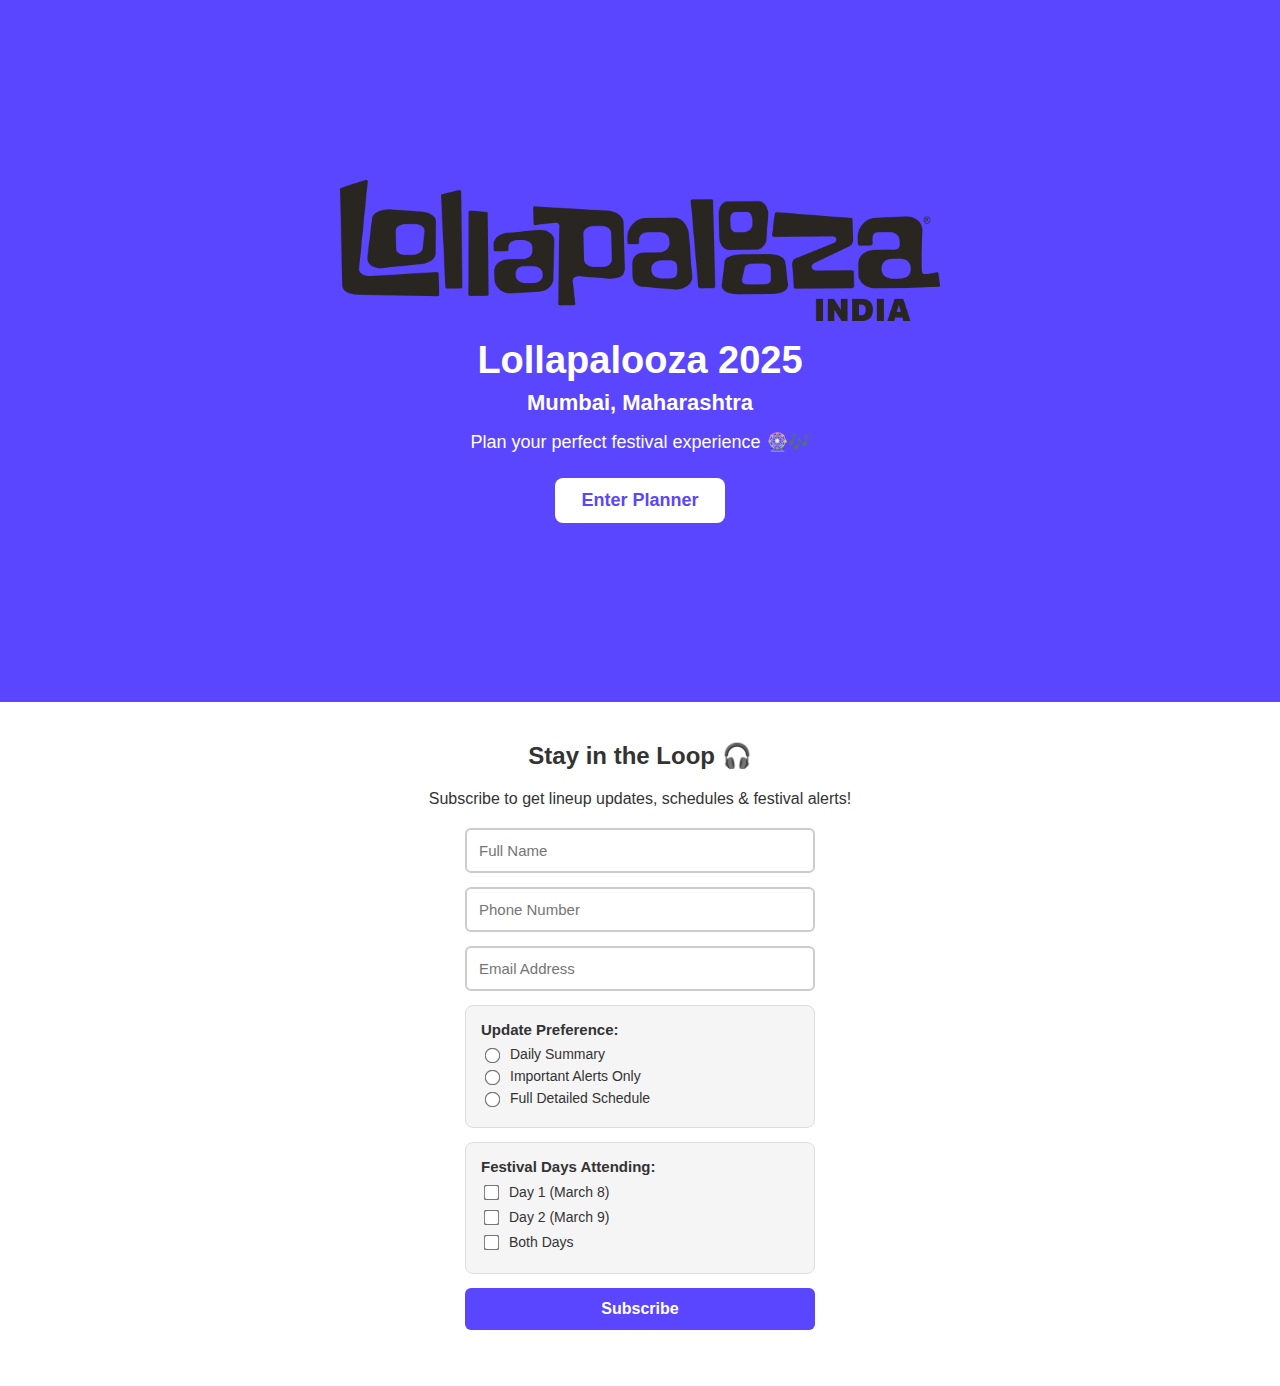
<file: index.html>
<html>
<head>
    <meta charset="UTF-8">
    <meta name="viewport" content="width=device-width, initial-scale=1.0">
    <title>Lollapalooza Planner - Landing</title>
    <link rel="stylesheet" href="styles/landing.css">
</head>
<body>

    
    <section class="hero">
        <img src="assets/logo1.png" class="logo" alt="Festival Logo">

        <h1>Lollapalooza 2025</h1>
        <h2>Mumbai, Maharashtra</h2>
        <p class="tagline">Plan your perfect festival experience 🎡🎶</p>

        <a href="planner.html" class="btn-enter">Enter Planner</a>
    </section>

   
<section class="subscribe-section">
    <h2>Stay in the Loop 🎧</h2>
    <p>Subscribe to get lineup updates, schedules & festival alerts!</p>

    <form class="subscribe-form">
        
        
        <input type="text" placeholder="Full Name" required>
        <input type="tel" placeholder="Phone Number" required>
        <input type="email" placeholder="Email Address" required>

        
        <div class="form-group">
            <label class="group-title">Update Preference:</label>

            <label class="radio-option">
                <input type="radio" name="updateType" value="daily" required>
                Daily Summary
            </label>

            <label class="radio-option">
                <input type="radio" name="updateType" value="alerts">
                Important Alerts Only
            </label>

            <label class="radio-option">
                <input type="radio" name="updateType" value="full">
                Full Detailed Schedule
            </label>
        </div>

        
        <div class="form-group">
            <label class="group-title">Festival Days Attending:</label>

            <label class="check-option">
                <input type="checkbox" name="day1">
                Day 1 (March 8)
            </label>

            <label class="check-option">
                <input type="checkbox" name="day2">
                Day 2 (March 9)
            </label>

            <label class="check-option">
                <input type="checkbox" name="both">
                Both Days
            </label>
        </div>

        <button type="submit">Subscribe</button>
    </form>
</section>


</body>
</html>
</file>
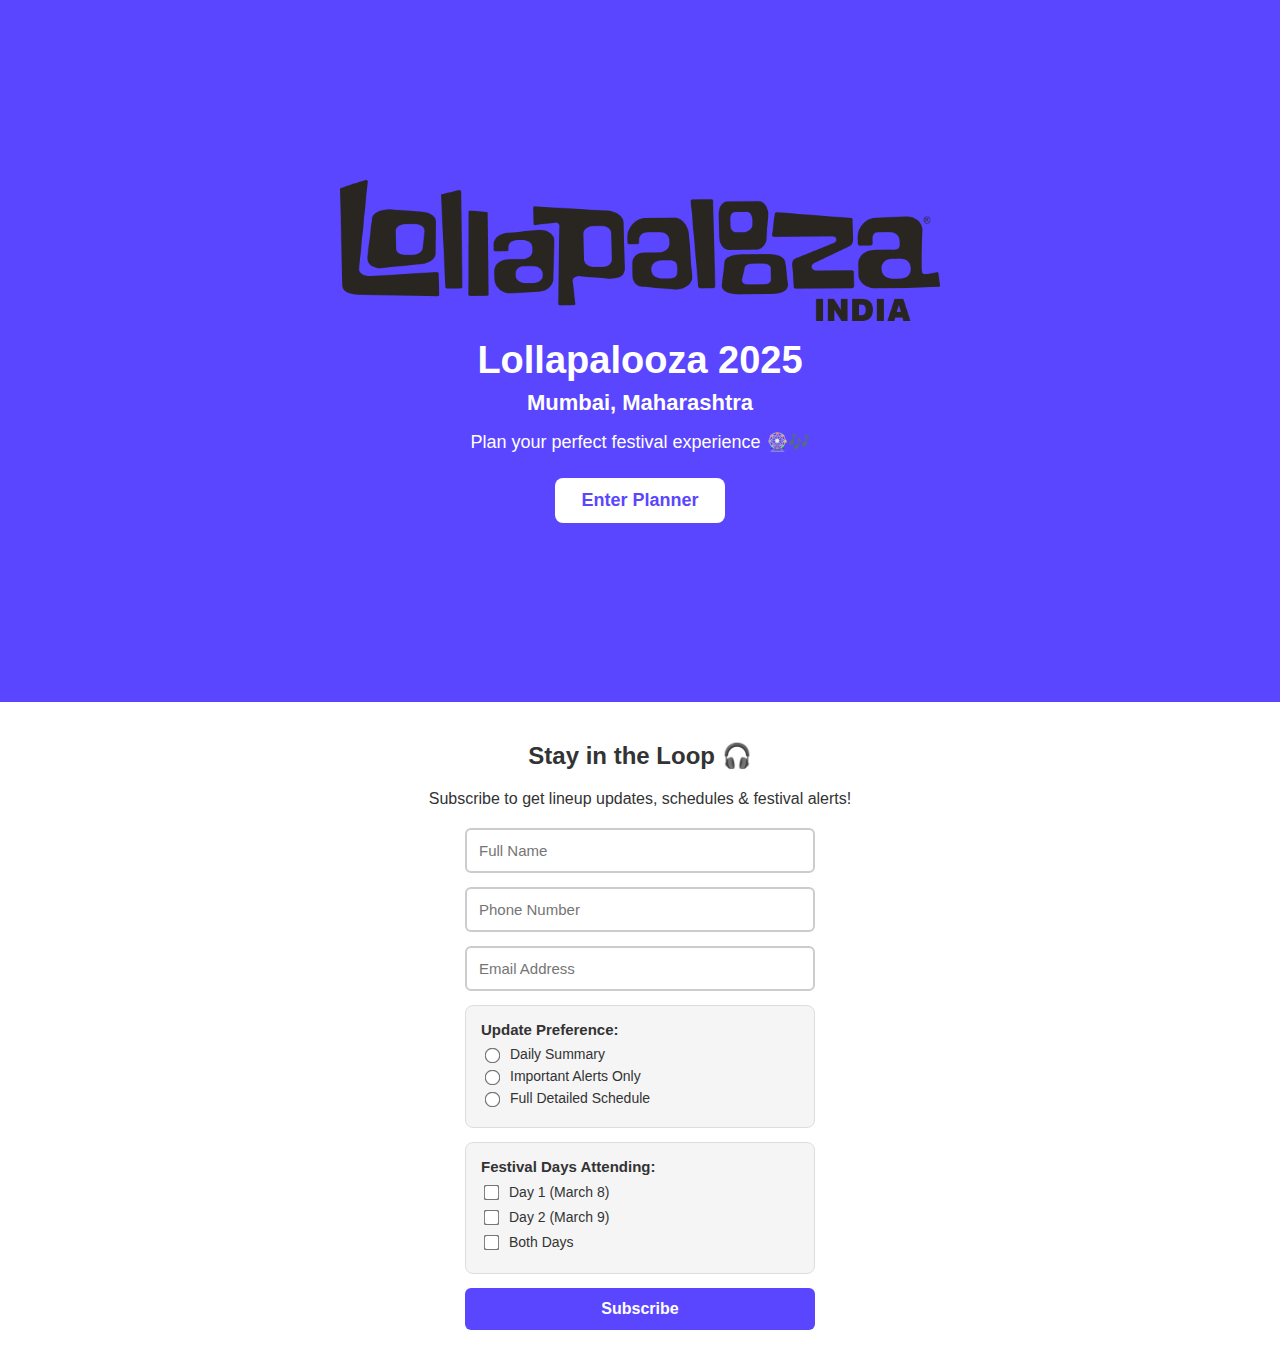
<file: landing.html>
<!DOCTYPE html>
<html lang="en">
<head>
    <meta charset="UTF-8">
    <meta name="viewport" content="width=device-width, initial-scale=1.0">
    <title>Lollapalooza Planner - Landing</title>
    <link rel="stylesheet" href="styles/landing.css">
</head>
<body>

    
    <section class="hero">
        <img src="assets/logo1.png" class="logo" alt="Festival Logo">

        <h1>Lollapalooza 2025</h1>
        <h2>Mumbai, Maharashtra</h2>
        <p class="tagline">Plan your perfect festival experience 🎡🎶</p>

        <a href="planner.html" class="btn-enter">Enter Planner</a>
    </section>

   
<section class="subscribe-section">
    <h2>Stay in the Loop 🎧</h2>
    <p>Subscribe to get lineup updates, schedules & festival alerts!</p>

    <form class="subscribe-form">
        
        
        <input type="text" placeholder="Full Name" required>
        <input type="tel" placeholder="Phone Number" required>
        <input type="email" placeholder="Email Address" required>

        
        <div class="form-group">
            <label class="group-title">Update Preference:</label>

            <label class="radio-option">
                <input type="radio" name="updateType" value="daily" required>
                Daily Summary
            </label>

            <label class="radio-option">
                <input type="radio" name="updateType" value="alerts">
                Important Alerts Only
            </label>

            <label class="radio-option">
                <input type="radio" name="updateType" value="full">
                Full Detailed Schedule
            </label>
        </div>

        
        <div class="form-group">
            <label class="group-title">Festival Days Attending:</label>

            <label class="check-option">
                <input type="checkbox" name="day1">
                Day 1 (March 8)
            </label>

            <label class="check-option">
                <input type="checkbox" name="day2">
                Day 2 (March 9)
            </label>

            <label class="check-option">
                <input type="checkbox" name="both">
                Both Days
            </label>
        </div>

        <button type="submit">Subscribe</button>
    </form>
</section>


</body>
</html>
</file>
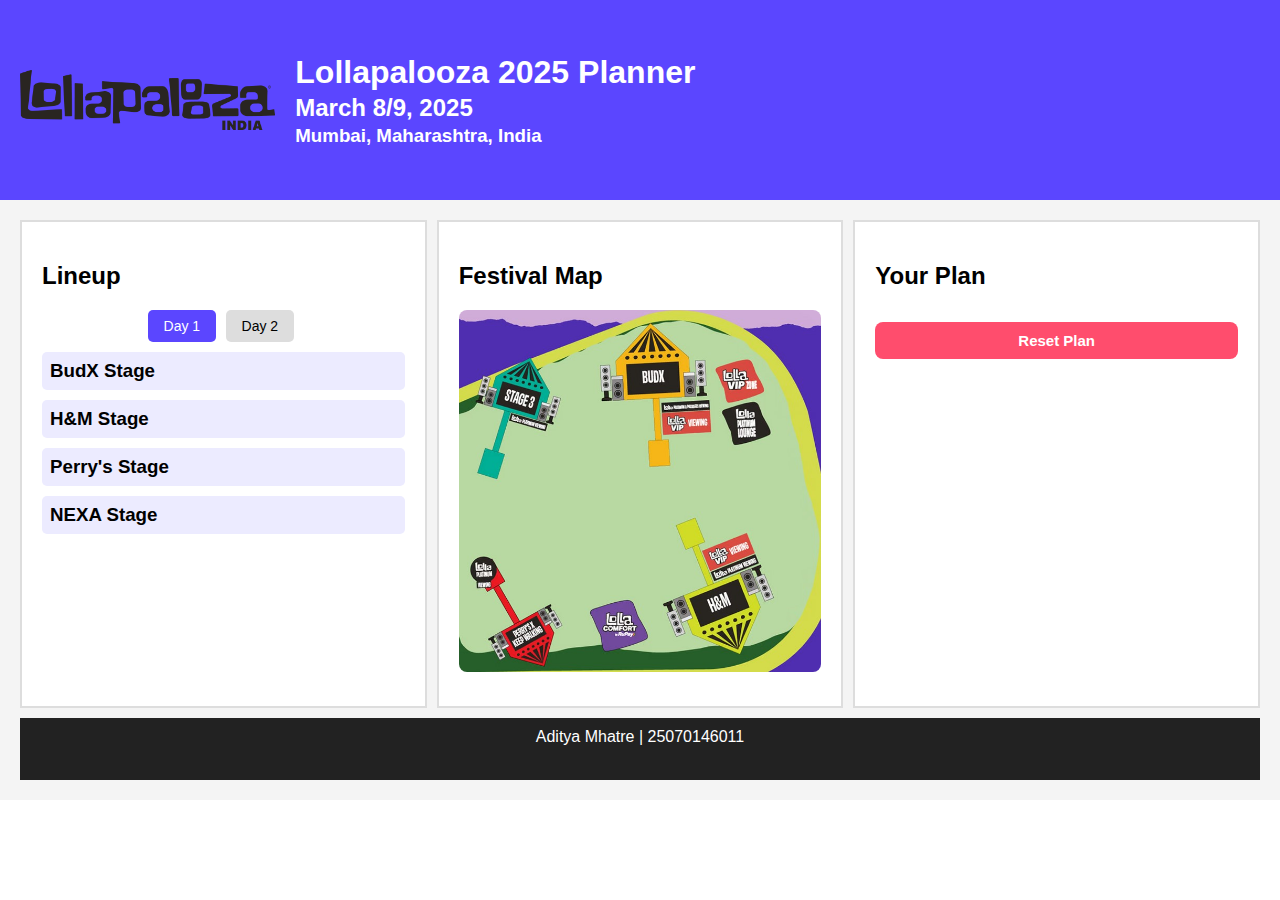
<file: planner.html>
<html>
    <head>
        <title>Music Festival Planner</title>
        <link rel="stylesheet" href="styles/styles.css">
       
    </head>
    <body>
        <header>
    <div class="header-left">
        <img src="assets/logo1.png" class="logo">
        <div class="header-text">
            
            <h1>Lollapalooza 2025 Planner</h1>
            <h2>March 8/9, 2025</h2>
            <h3>Mumbai, Maharashtra, India</h3>
        </div>
    </div>
</header>

    <main>
        <div class="col" id="lineup">
    <h2>Lineup</h2>

    
    <center><div class="day-toggle">
        <button class="toggle-btn active" onclick="showDay('day1')">Day 1</button>
        <button class="toggle-btn" onclick="showDay('day2')">Day 2</button>
    </div></center>

   
<div id="day1" class="day-content active-day">

    <div class="stage">
        <h3 onclick="toggleStage(this)">BudX Stage</h3>
        <ul class="stage-list">
            <li data-day="Day 1" data-stage="BudX Stage"><span>Sid Vashi</span><span>3:30 PM</span></li>
            <li data-day="Day 1" data-stage="BudX Stage"><span>Isabel LaRosa</span><span>4:45 PM</span></li>
            <li data-day="Day 1" data-stage="BudX Stage"><span>Jonita</span><span>6:20 PM</span></li>
            <li data-day="Day 1" data-stage="BudX Stage"><span>Shawn Mendes</span><span>8:25 PM</span></li>
        </ul>
    </div>

    <div class="stage">
        <h3 onclick="toggleStage(this)">H&M Stage</h3>
        <ul class="stage-list">
            <li data-day="Day 1" data-stage="H&M Stage"><span>Frizzell D'Souza</span><span>3:00 PM</span></li>
            <li data-day="Day 1" data-stage="H&M Stage"><span>Lullanas</span><span>4:00 PM</span></li>
            <li data-day="Day 1" data-stage="H&M Stage"><span>Talwiinder</span><span>5:30 PM</span></li>
            <li data-day="Day 1" data-stage="H&M Stage"><span>Glass Animals</span><span>7:20 PM</span></li>
        </ul>
    </div>

    <div class="stage">
        <h3 onclick="toggleStage(this)">Perry's Stage</h3>
        <ul class="stage-list">
            <li data-day="Day 1" data-stage="Perry's Stage"><span>Philtersoup</span><span>3:00 PM</span></li>
            <li data-day="Day 1" data-stage="Perry's Stage"><span>Sahil Vasudeva</span><span>4:30 PM</span></li>
            <li data-day="Day 1" data-stage="Perry's Stage"><span>Anushka</span><span>6:00 PM</span></li>
            <li data-day="Day 1" data-stage="Perry's Stage"><span>Spryk</span><span>7:10 PM</span></li>
            <li data-day="Day 1" data-stage="Perry's Stage"><span>Zedd</span><span>8:30 PM</span></li>
        </ul>
    </div>

    <div class="stage">
        <h3 onclick="toggleStage(this)">NEXA Stage</h3>
        <ul class="stage-list">
            <li data-day="Day 1" data-stage="NEXA Stage"><span>NEXA Artists</span><span>3:00 PM</span></li>
            <li data-day="Day 1" data-stage="NEXA Stage"><span>Dhanji</span><span>4:15 PM</span></li>
            <li data-day="Day 1" data-stage="NEXA Stage"><span>dot.</span><span>5:30 PM</span></li>
            <li data-day="Day 1" data-stage="NEXA Stage"><span>Cory Wong</span><span>7:20 PM</span></li>
        </ul>
    </div>

</div>





<div id="day2" class="day-content">

    <div class="stage">
        <h3 onclick="toggleStage(this)">BudX Stage</h3>
        <ul class="stage-list">
            <li data-day="Day 2" data-stage="BudX Stage"><span>Green Park</span><span>3:30 PM</span></li>
            <li data-day="Day 2" data-stage="BudX Stage"><span>Raman Negi</span><span>4:45 PM</span></li>
            <li data-day="Day 2" data-stage="BudX Stage"><span>Nothing But Thieves</span><span>6:20 PM</span></li>
            <li data-day="Day 2" data-stage="BudX Stage"><span>Green Day</span><span>8:25 PM</span></li>
        </ul>
    </div>

    <div class="stage">
        <h3 onclick="toggleStage(this)">H&M Stage</h3>
        <ul class="stage-list">
            <li data-day="Day 2" data-stage="H&M Stage"><span>Raghav Meattle</span><span>2:45 PM</span></li>
            <li data-day="Day 2" data-stage="H&M Stage"><span>Niladri Kumar</span><span>3:45 PM</span></li>
            <li data-day="Day 2" data-stage="H&M Stage"><span>Aurora</span><span>5:10 PM</span></li>
            <li data-day="Day 2" data-stage="H&M Stage"><span>Louis Tomlinson</span><span>7:10 PM</span></li>
        </ul>
    </div>

    <div class="stage">
        <h3 onclick="toggleStage(this)">Perry's Stage</h3>
        <ul class="stage-list">
            <li data-day="Day 2" data-stage="Perry's Stage"><span>Adi & Dishaan</span><span>3:00 PM</span></li>
            <li data-day="Day 2" data-stage="Perry's Stage"><span>Sudan</span><span>4:30 PM</span></li>
            <li data-day="Day 2" data-stage="Perry's Stage"><span>Raftaar x Kr$na</span><span>6:00 PM</span></li>
            <li data-day="Day 2" data-stage="Perry's Stage"><span>Alok</span><span>7:10 PM</span></li>
            <li data-day="Day 2" data-stage="Perry's Stage"><span>John Summit</span><span>8:30 PM</span></li>
        </ul>
    </div>

    <div class="stage">
        <h3 onclick="toggleStage(this)">NEXA Stage</h3>
        <ul class="stage-list">
            <li data-day="Day 2" data-stage="NEXA Stage"><span>NEXA Artists</span><span>3:00 PM</span></li>
            <li data-day="Day 2" data-stage="NEXA Stage"><span>Lisa Mishra</span><span>4:30 PM</span></li>
            <li data-day="Day 2" data-stage="NEXA Stage"><span>Wave to Earth</span><span>6:00 PM</span></li>
            <li data-day="Day 2" data-stage="NEXA Stage"><span>Hanumankind</span><span>7:10 PM</span></li>
        </ul>
    </div>

</div>

</div>
</div> 
<div class="col">
    <h2>Festival Map</h2>
    <img src="assets/festmap.jpg" class="festival-map" style="width:100%; border-radius:8px;">
</div>



</div>

    </div>
 
        <div class="col" id="yourPlan">
            <h2>Your Plan</h2>
            <ul id="planList"></ul>
            <button class="reset-btn" onclick="resetPlan()">Reset Plan</button>

        </div>


    
    <footer>
        Aditya Mhatre | 25070146011
    </footer>
        
    <script src = "scripts/planner.js">
        </script>


    </body>
</html>
</file>
<file: styles/landing.css>
/* === Global === */
body {
    margin: 0;
    font-family: Arial, sans-serif;
    color: white;
}

/* === Hero Section === */
.hero {
    background: #5b46ff;
    height: 78vh;
    display: flex;
    flex-direction: column;
    justify-content: center;
    align-items: center;
    text-align: center;
}

.logo {
    width: 600px;
    margin-bottom: 10px;
}

.hero h1 {
    font-size: 38px;
    margin: 8px 0;
}

.hero h2 {
    font-size: 22px;
    margin: 0;
}

.tagline {
    margin: 15px 0 25px;
    font-size: 18px;
}

.btn-enter {
    text-decoration: none;
    background: #ffffff;
    color: #5b46ff;
    border-radius: 8px;
    padding: 12px 26px;
    font-size: 18px;
    font-weight: bold;
    transition: 0.25s;
}

.btn-enter:hover {
    background: #e6e6ff;
    transform: scale(1.05);
}

/* === Subscribe Section === */
.subscribe-section {
    background: #ffffff;
    color: #333;
    text-align: center;
    padding: 40px 20px;
}

.subscribe-section h2 {
    margin-top: 0;
}

.subscribe-form {
    margin-top: 20px;
    display: flex;
    flex-direction: column;
    gap: 14px;
    width: 100%;
    max-width: 350px;
    margin-left: auto;
    margin-right: auto;
}

.subscribe-form input {
    padding: 12px;
    border-radius: 6px;
    border: 2px solid #ccc;
    font-size: 15px;
}

.subscribe-form button {
    padding: 12px;
    background: #5b46ff;
    color: white;
    font-size: 16px;
    font-weight: bold;
    border-radius: 6px;
    border: none;
    cursor: pointer;
    transition: 0.25s;
}

.subscribe-form button:hover {
    background: #4633d4;
    transform: scale(1.03);
}

/* Form Group Section */
.form-group {
    text-align: left;
    background: #f5f5f5;
    padding: 15px;
    border-radius: 8px;
    border: 1px solid #ddd;
}

.group-title {
    display: block;
    font-weight: bold;
    margin-bottom: 8px;
    font-size: 15px;
    color: #333;
}

/* Radio & Checkbox Options */
.radio-option,
.check-option {
    display: flex;
    align-items: center;
    gap: 8px;
    margin: 6px 0;
    font-size: 14px;
}

/* Make inputs slightly larger (better UX) */
.radio-option input,
.check-option input {
    transform: scale(1.2);
}
</file>
<file: styles/styles.css>
/* Reset default margins */
        body {
            margin: 0;
            height: 100vh;
            display: grid;

            /* Layout: 3 rows (header/body/footer) */
            grid-template-rows: 1fr 3fr 0.5fr;

            /* 3 equal columns */
            grid-template-columns: 1fr 1fr 1fr;

            font-family: Arial, sans-serif;
        }

        header, main, footer {
            grid-column: 1 / 4; /* Span across all 3 columns */
            padding: 20px;
            box-sizing: border-box;
        }

        header {
            background: #5b46ff;
            color: white;
            padding: 20px;
            display: flex;
            align-items: center;
        }

        .header-left {
            display: flex;
            align-items: center;
            gap: 20px; /* space between logo and text */
        }

        .logo {
            height: 60px; /* adjust size as needed */
            width: auto;
        }

        .header-text h1, 
        .header-text h2, 
        .header-text h3 {
            margin: 3px 0; /* remove extra spacing */
            text-align: left;
        }


        main {
            display: grid;
            grid-template-columns: 1fr 1fr 1fr; /* 3 equal vertical divisions */
            gap: 10px;
            background: #f4f4f4;
        }

        .col {
            background: white;
            border: 2px solid #ddd;
            padding: 20px;
        }

        .day-toggle {
        margin-bottom: 10px;
        }

        .toggle-btn {
            padding: 8px 16px;
            margin-right: 5px;
            border: none;
            background: #ddd;
            cursor: pointer;
            border-radius: 5px;
            font-size: 14px;
        }

        .toggle-btn.active {
            background: #5b46ff;
            color: white;
        }

        .day-content {
            display: none;
        }

        .active-day {
            display: block;
        }

        .stage h3 {
            margin: 10px 0;
            cursor: pointer;
            background: #ecebff;
            padding: 8px;
            border-radius: 5px;
        }

        .stage-list {
            display: none; /* collapsed by default */
            margin: 0;
            padding: 0; /* no left padding required */
            list-style-type: none; /* remove default bullets */
        }

        .stage-list.open {
            display: block;
        }

        .stage-list li {
            display: flex;
            justify-content: space-between;
            margin: 6px 0;
            padding: 6px 10px;
            cursor: pointer;
            border-radius: 4px;
            transition: 0.2s;
        }

        .stage-list li.selected {
            background: #d9d2ff; /* light purple highlight */
            font-weight: bold;
        }

        #planList {
            list-style: none;
            padding: 0;
            margin: 0;
        }

        #planList li {
            display: flex;
            justify-content: space-between;
            margin: 6px 0;
            padding: 6px 10px;
            background: #ecebff;
            border-radius: 4px;
        }

        .reset-btn {
            background: #ff4d6d; 
            color: white;
            padding: 10px 18px;
            border: none;
            border-radius: 8px;
            font-size: 15px;
            font-weight: bold;
            cursor: pointer;
            margin-top: 12px;
            transition: 0.25s;
            width: 100%;
        }

        .reset-btn:hover {
            background: #e63950;
            transform: scale(1.03);
        }

        .reset-btn:active {
            background: #cc2b43;
            transform: scale(0.98);
        }

        footer {
            background: #222;
            color: white;
            text-align: center;
            padding-top: 10px;
        }
</file>
